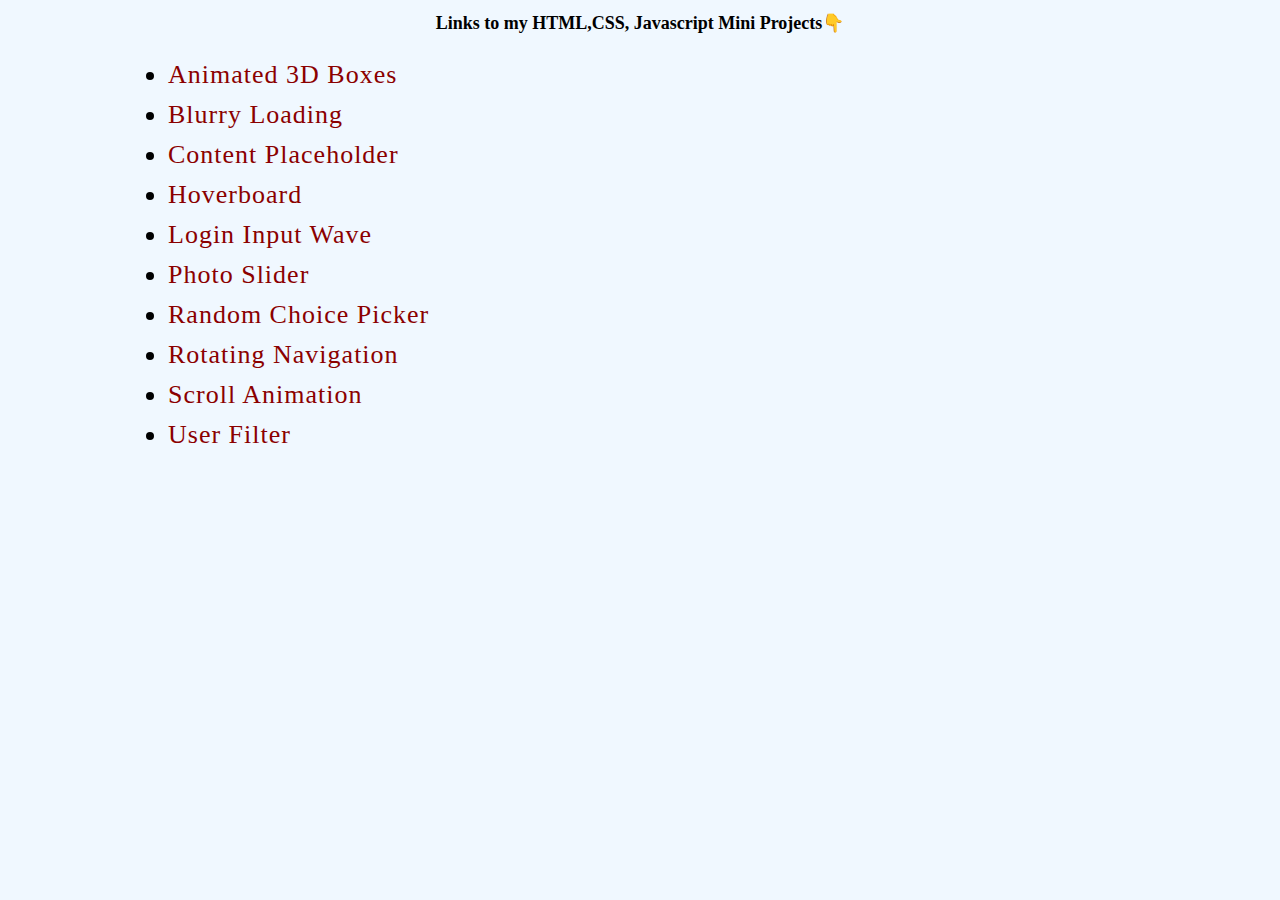
<file: index.html>
<!DOCTYPE html>
<html lang="en">
<head>
    <meta charset="UTF-8">
    <meta http-equiv="X-UA-Compatible" content="IE=edge">
    <meta name="viewport" content="width=device-width, initial-scale=1.0">
    <title>Rohit Mini Projects</title>
    <style>
        body{
            background-color: aliceblue;
        }
        #h1-heading{
            text-align: center;
            font-size: 18px;
        }
        .ul-list-container {
            width: 80vw;
            margin: auto;
            margin-top: 20px;
        }
        .ul-list-container > ul {
            list-style-type: disc;
            font-size: 26px;
        }

        .ul-list-container > ul li {
            margin: 10px 0;
        }
        
        .ul-list-container > ul a {
            color: darkred;
            text-decoration: none;
            letter-spacing: 1px;
        }
        .ul-list-container > ul a:hover {
            color: crimson;
        }
        .ul-list-container > ul a:hover::after {
            content: '🚀';
            position: relative;
            left: 5px;
        }
    </style>
</head>
<body>
    <h1 id="h1-heading">Links to my HTML,CSS, Javascript Mini Projects👇</h1>
    <div class="ul-list-container">
        <ul>
            <li>
                <a href="./Animated 3D Boxes/index.html">Animated 3D Boxes</a>
            </li>
            <li>
                <a href="./Blurry Loading/index.html">Blurry Loading</a>
            </li>
            <li>
                <a href="./Content Placeholder/index.html">Content Placeholder</a>
            </li>
            <li>
                <a href="./Hoverboard/index.html">Hoverboard</a>
            </li>
            <li>
                <a href="./Login Input Wave/index.html">Login Input Wave</a>
            </li>
            <li>
                <a href="./Photo Slider/index.html">Photo Slider</a>
            </li>
            <li>
                <a href="./Random Choice Picker/index.html">Random Choice Picker</a>
            </li>
            <li>
                <a href="./Rotating Navigation/index.html">Rotating Navigation</a>
            </li>
            <li>
                <a href="./Scroll Animation/index.html">Scroll Animation</a>
            </li>
            <li>
                <a href="./User Filter/index.html">User Filter</a>
            </li>
        </ul>
    </div>
</body>
</html>
</file>
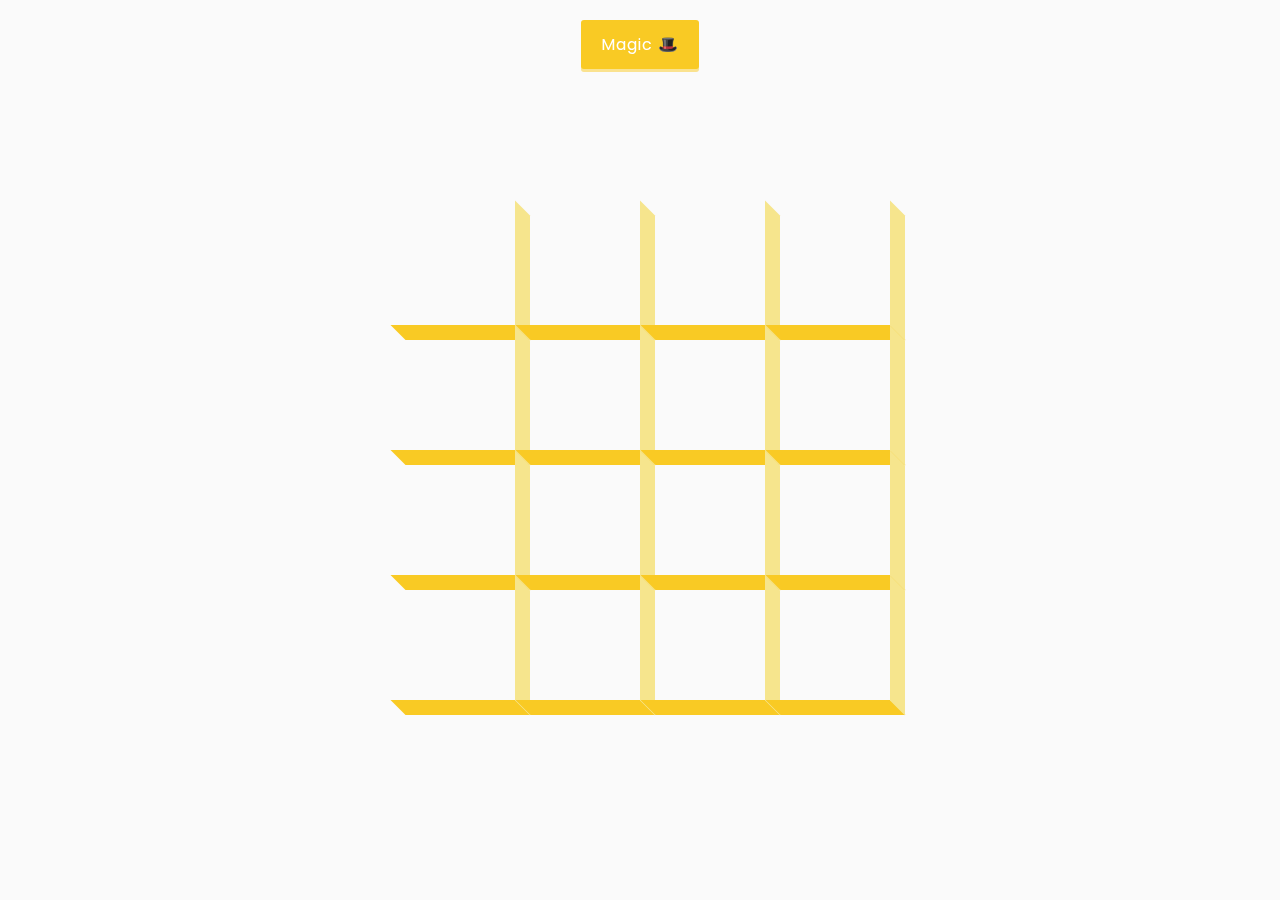
<file: Animated 3D Boxes/index.html>
<!DOCTYPE html>
<html lang="en">
<head>
    <meta charset="UTF-8">
    <meta http-equiv="X-UA-Compatible" content="IE=edge">
    <meta name="viewport" content="width=device-width, initial-scale=1.0">
    
    <link rel="stylesheet" href="style.css">
    <title>3D Boxes Background</title>
    <script src="script.js" defer></script>
</head>

<body>
    <button id="btn" class="magic">Magic 🎩</button>
    <div id="boxes" class="boxes">
        <!-- <div class="box" style="background-position: 0 0;"></div>
        <div class="box" style="background-position: -125px 0;"></div>
        <div class="box" style="background-position: -250px 0;"></div>
        <div class="box" style="background-position: -375px 0;"></div>
        <div class="box" style="background-position: 0 -125px;"></div>
        <div class="box" style="background-position: -125px -125px;"></div>
        <div class="box" style="background-position: -250px -125px;"></div>
        <div class="box" style="background-position: -375px -125px;"></div>
        <div class="box" style="background-position: 0 -250px;"></div>
        <div class="box" style="background-position: -125px -250px;"></div>
        <div class="box" style="background-position: -250px -250px;"></div>
        <div class="box" style="background-position: -375px -250px;"></div>
        <div class="box" style="background-position: 0 -375px"></div>
        <div class="box" style="background-position: -125px -375px"></div>
        <div class="box" style="background-position: -250px -375px"></div>
        <div class="box" style="background-position: -375px -375px"></div> -->
    </div>
</body>

</html>
</file>
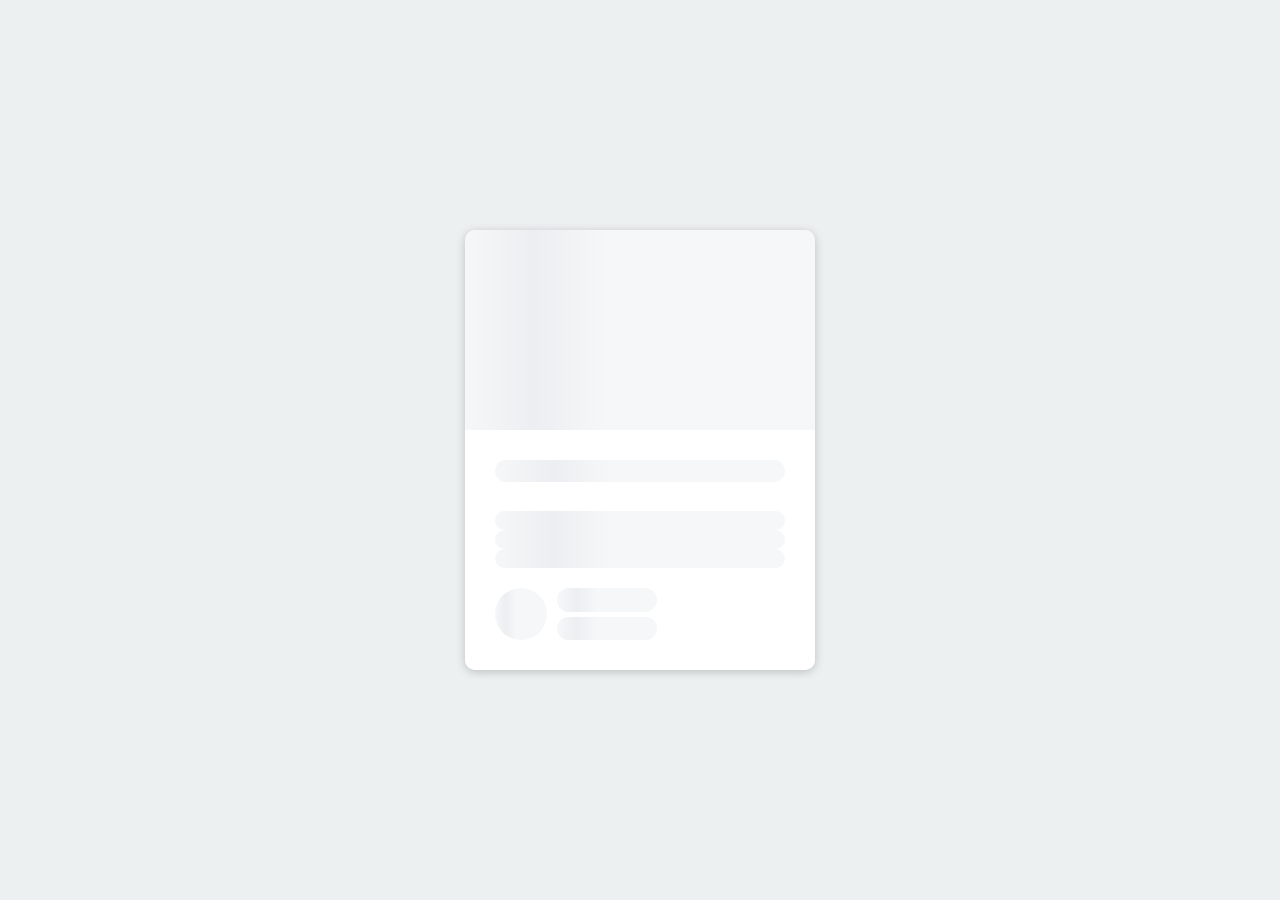
<file: Content Placeholder/index.html>
<!DOCTYPE html>
<html lang="en">
<head>
    <meta charset="UTF-8">
    <meta http-equiv="X-UA-Compatible" content="IE=edge">
    <meta name="viewport" content="width=device-width, initial-scale=1.0">
    <link rel="stylesheet" href="style.css">
    <title>Content Placeholder</title>
    <script src="script.js" defer></script>
</head>
<body>
    <div class="card">
        <div class="card-header animated-bg" id="header">
            &nbsp;
        </div>  

        <div class="card-content">
            <h3 class="card-title animated-bg animated-bg-text"
                id="title">
                &nbsp;
            </h3>
            <p class="card-excerpt" id="excerpt">
                &nbsp;
                <span class="animated-bg animated-bg-text">&nbsp;</span>
                <span class="animated-bg animated-bg-text">&nbsp;</span>
                <span class="animated-bg animated-bg-text">&nbsp;</span>
            </p>
            <div class="author">
                <div class="profile-img animated-bg" id="profile_img">
                    &nbsp;
                </div>
                <div class="author-info">
                    <strong class="animated-bg animated-bg-text" id="name">
                        &nbsp;
                    </strong>
                    <small class="animated-bg animated-bg-text" id="date">
                        &nbsp;
                    </small>
                </div>
            </div>
        </div>
    </div>

    
</body>
</html>
</file>
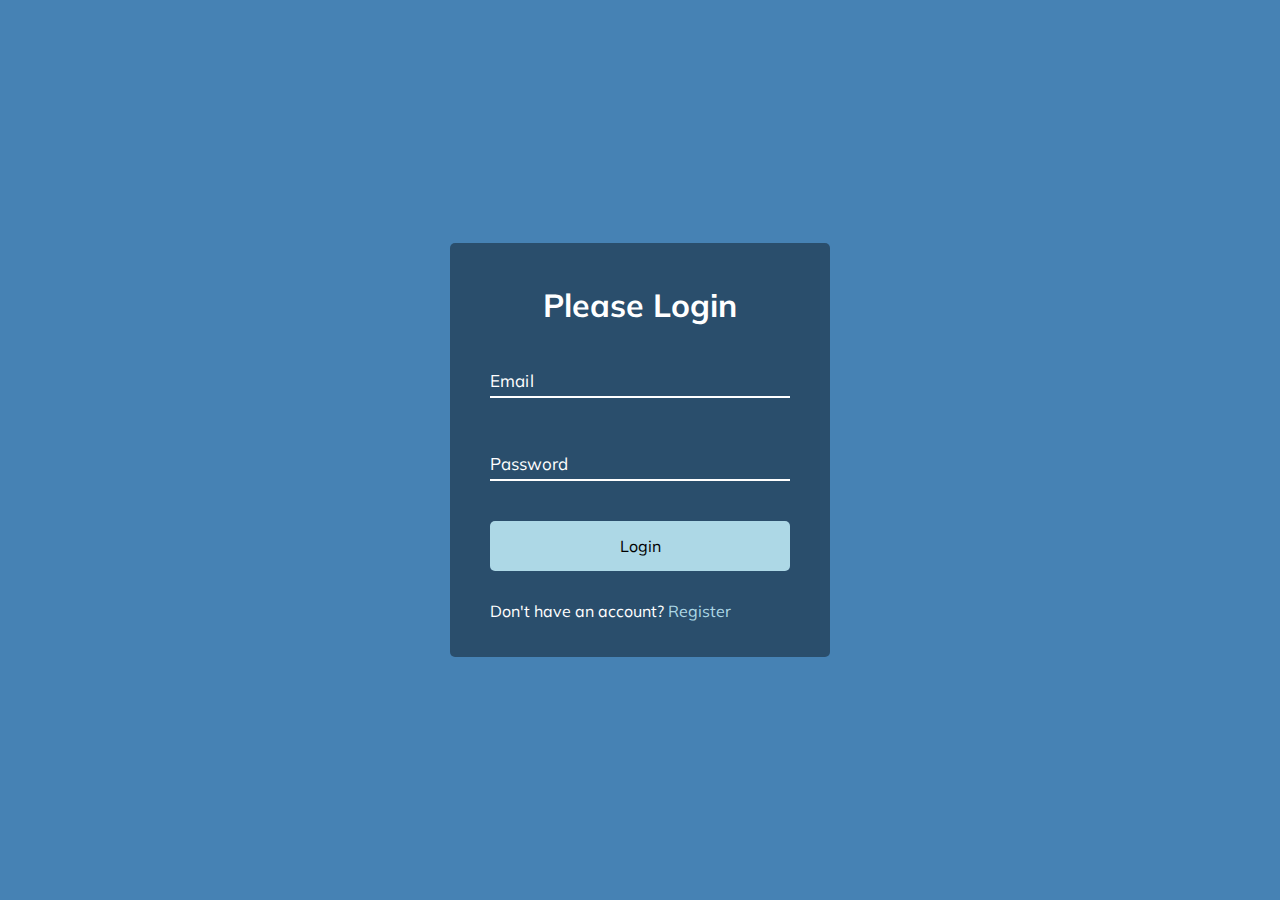
<file: Login Input Wave/index.html>
<!DOCTYPE html>
<html lang="en">
<head>
    <meta charset="UTF-8">
    <meta http-equiv="X-UA-Compatible" content="IE=edge">
    <meta name="viewport" content="width=device-width, initial-scale=1.0">
    <link rel="stylesheet" href="style.css">
    <title>Form Input Wave</title>
    <script src="script.js" defer></script>
</head>
<body>
    <div class="container">
        <h1>Please Login</h1>
        <form>
            <div class="form-control">
                <input type="text" required>
                <label>Email</label>
            </div>

            <div class="form-control">
                <input type="password" required>
                <label>Password</label>
            </div>

            <button class="btn">Login</button>

            <p class="text">Don't have an account? <a href="#">Register</a></p>
        </form>
    </div>
</body>
</html>
</file>
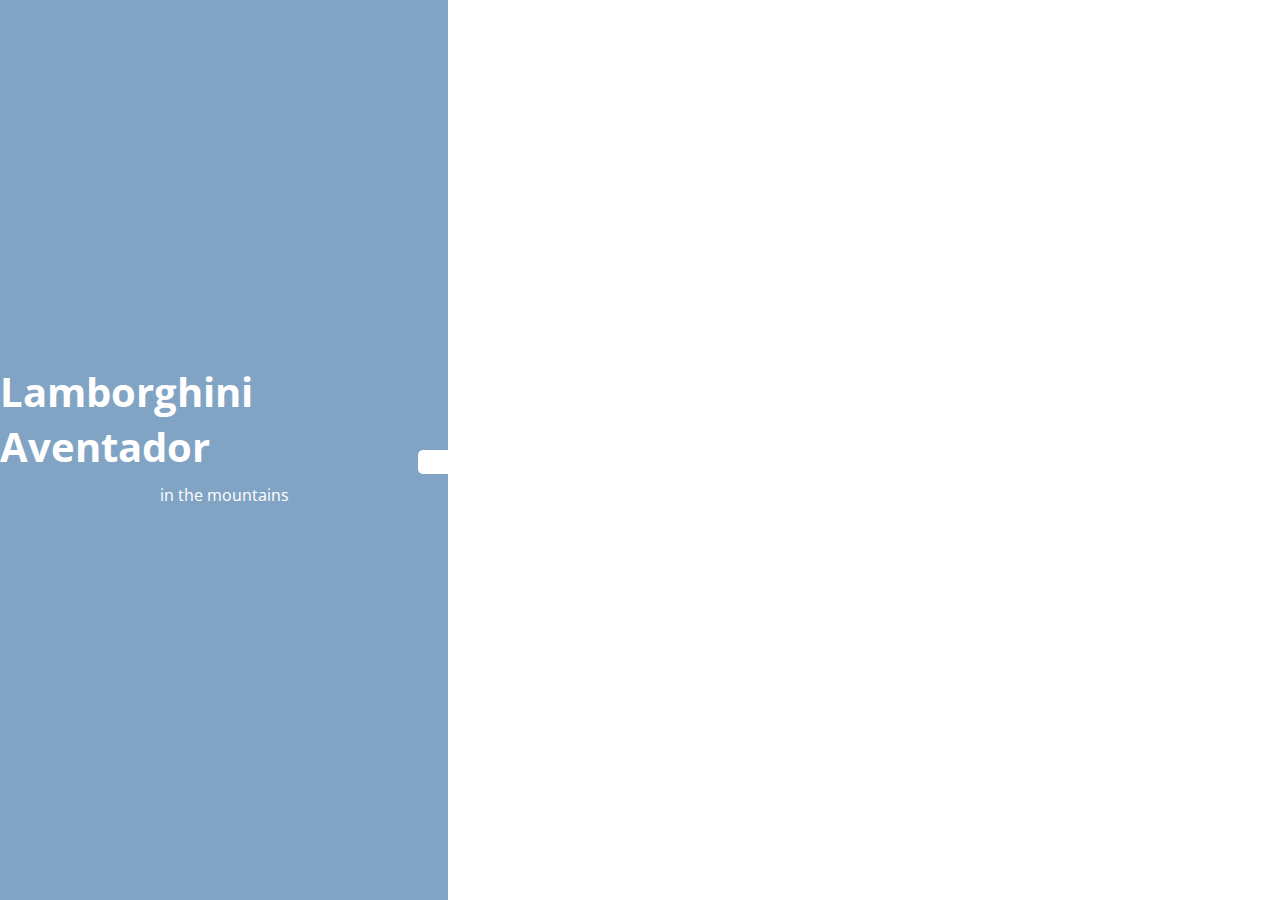
<file: Photo Slider/index.html>
<!DOCTYPE html>
<html lang="en">
<head>
    <meta charset="UTF-8">
    <meta http-equiv="X-UA-Compatible" content="IE=edge">
    <meta name="viewport" content="width=device-width, initial-scale=1.0">
    <title>Vertical Slider</title>
    <link rel="stylesheet" href="https://cdnjs.cloudflare.com/ajax/libs/font-awesome/6.2.0/css/all.min.css" integrity="sha512-xh6O/CkQoPOWDdYTDqeRdPCVd1SpvCA9XXcUnZS2FmJNp1coAFzvtCN9BmamE+4aHK8yyUHUSCcJHgXloTyT2A==" crossorigin="anonymous" referrerpolicy="no-referrer" />
    <link rel="stylesheet" href="style.css">
    <script src="script.js" defer></script>
</head>
<body>
    <div class="slider-container">
        <div class="left-slide">
            <div class="" style="background-color: #fd2555;">
                <h1>Nature flower</h1>
                <p>all in pink</p>
            </div>
            <div class="" style="background-color: #2a86ba;">
                <h1>Bluuue Sky</h1>
                <p>with it's mountains</p>
            </div>
            <div class="" style="background-color: #252e33;">
                <h1>Lonely castle</h1>
                <p>in the wilderness</p>
            </div>
            <div class="" style="background-color: #ffb866;">
                <h1>Flying eagle</h1>
                <p>in the sunset</p>
            </div>
            <div class="" style="background-color: #7f4186;">
                <h1>Crystal Ball</h1>
                <p>near the beach</p>
            </div>
            <div class="" style="background-color: #82a4c4;">
                <h1>Lamborghini Aventador</h1>
                <p>in the mountains</p>
            </div>
        </div>

        <div class="right-slide">
            <div style="background-image: url('https://wallpaperaccess.com/full/48831.jpg')"></div>
            <div style="background-image: url('https://i.pinimg.com/originals/24/68/83/246883a4045b34cf4831dc28cd36c7b3.jpg')"></div>
            <div style="background-image: url('https://images.unsplash.com/photo-1508768787810-6adc1f613514?ixlib=rb-0.3.5&ixid=eyJhcHBfaWQiOjEyMDd9&s=e27f6661df21ed17ab5355b28af8df4e&auto=format&fit=crop&w=1350&q=80')"></div>
            <div style="background-image: url('https://images.unsplash.com/photo-1519981593452-666cf05569a9?ixlib=rb-0.3.5&ixid=eyJhcHBfaWQiOjEyMDd9&s=90ed8055f06493290dad8da9584a13f7&auto=format&fit=crop&w=715&q=80')"></div>
            <div style="background-image: url('https://images.unsplash.com/photo-1486899430790-61dbf6f6d98b?ixlib=rb-0.3.5&ixid=eyJhcHBfaWQiOjEyMDd9&s=8ecdee5d1b3ed78ff16053b0227874a2&auto=format&fit=crop&w=1002&q=80')"></div>
            <div style="background-image: url('https://images.unsplash.com/photo-1510942201312-84e7962f6dbb?ixlib=rb-0.3.5&ixid=eyJhcHBfaWQiOjEyMDd9&s=da4ca7a78004349f1b63f257e50e4360&auto=format&fit=crop&w=1050&q=80')"></div>
        </div>
        
        <div class="action-buttons">
            <button class="down-button">
                <i class="fas fa-arrow-down"></i>
            </button>
            <button class="up-button">
                <i class="fas fa-arrow-up"></i>
            </button>
        </div>
    </div>
</body>
</html>
</file>
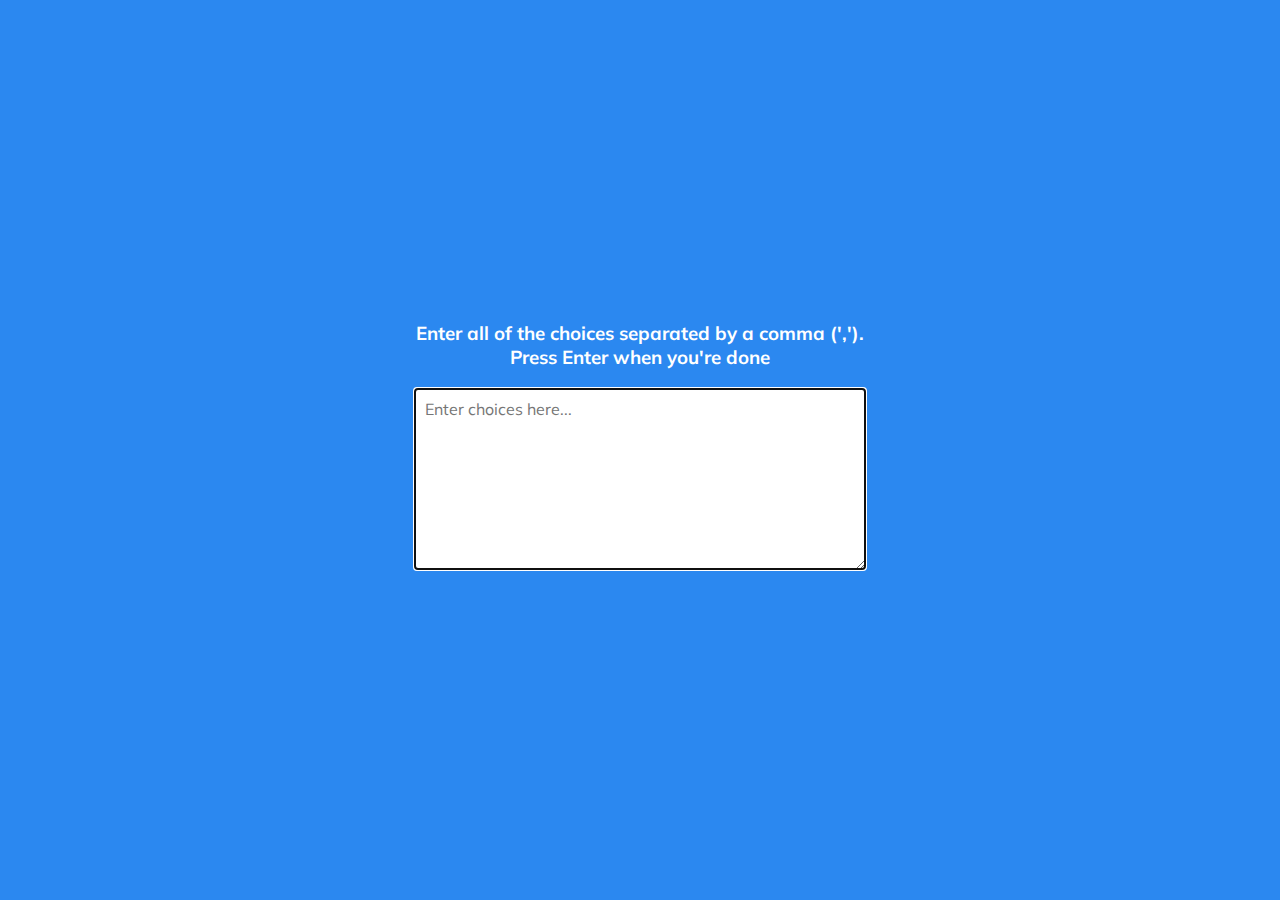
<file: Random Choice Picker/index.html>
<!DOCTYPE html>
<html lang="en">
<head>
    <meta charset="UTF-8">
    <meta http-equiv="X-UA-Compatible" content="IE=edge">
    <meta name="viewport" content="width=device-width, initial-scale=1.0">
    <link rel="stylesheet" href="style.css">
    <title>Random Choice Picker</title>
    <script src="script.js" defer></script>
</head>
<body>
    <div class="container">
        <h3>Enter all of the choices separated by a comma (',').
            <br>
            Press Enter when you're done
        </h3>
        <textarea name="textarea" id="textarea"
         placeholder="Enter choices here..."></textarea>
         
        <div id="tags">
        </div>

    </div>
</body>
</html>
</file>
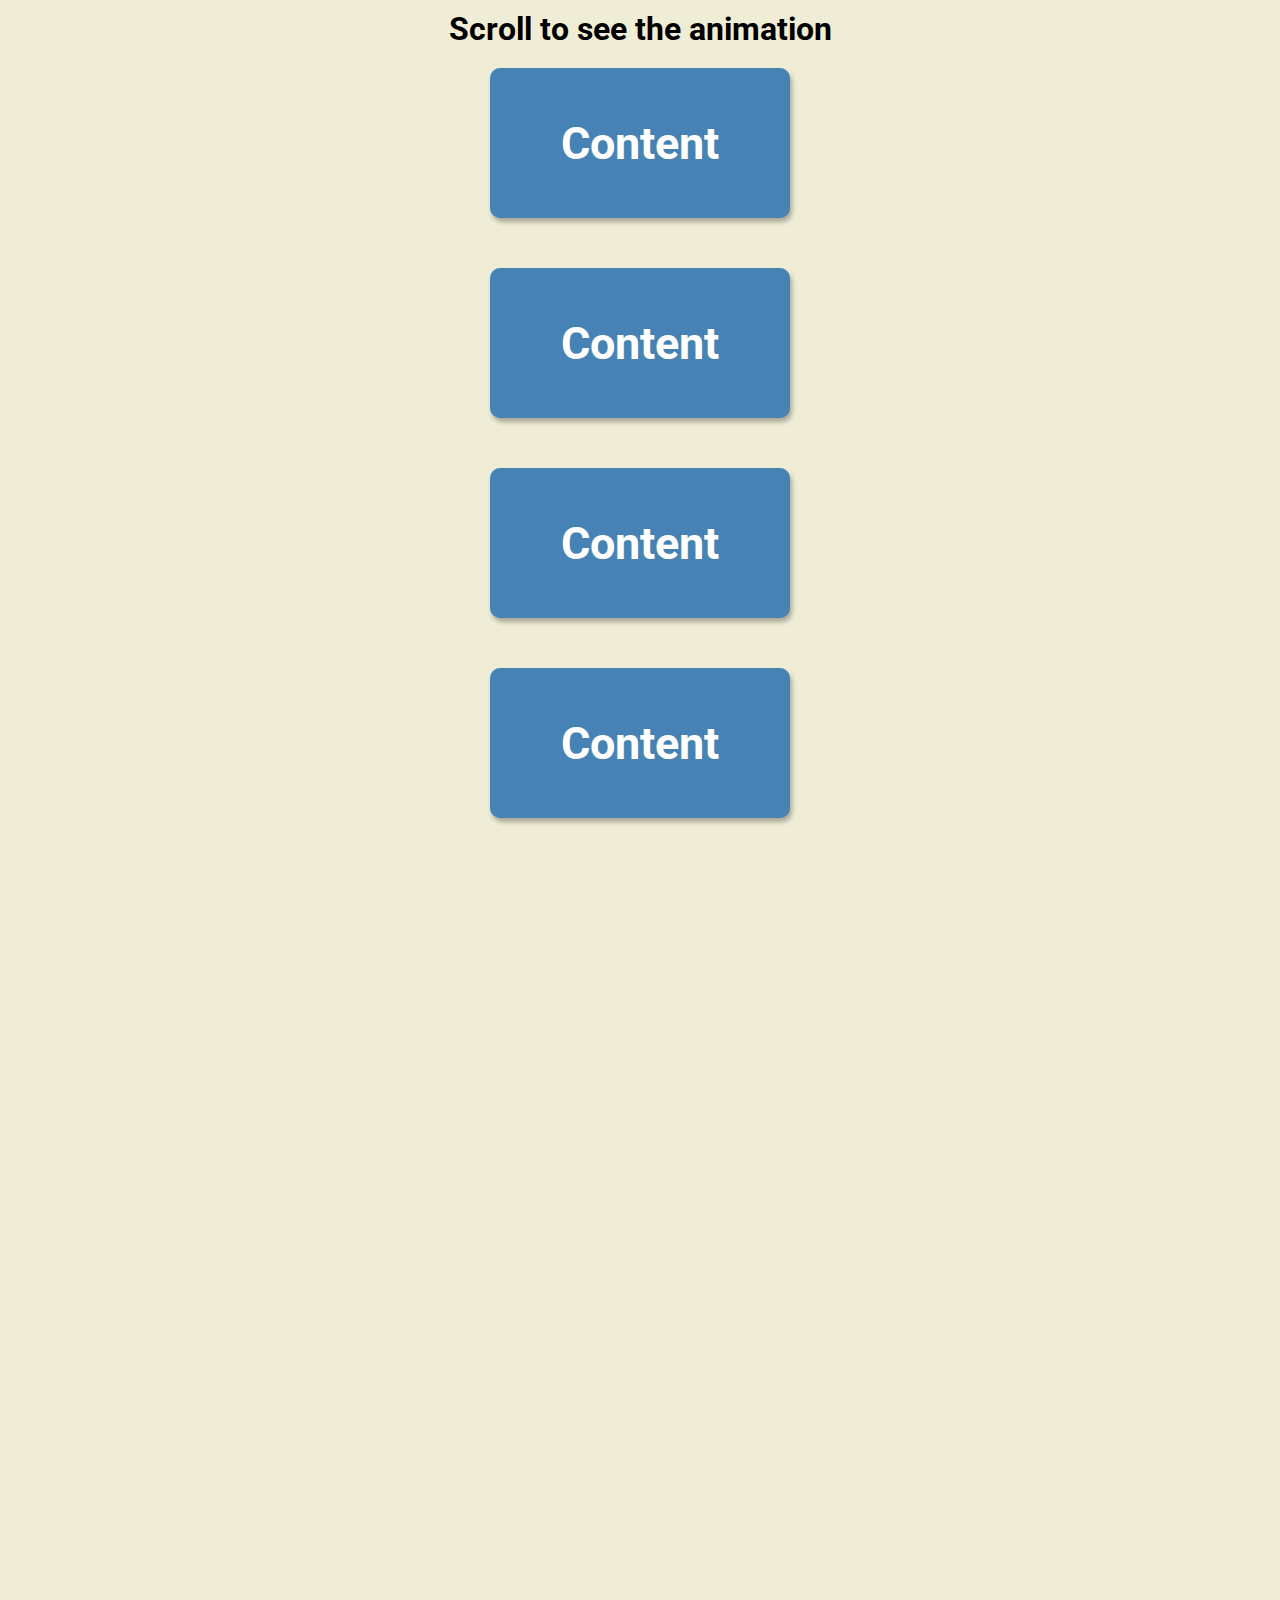
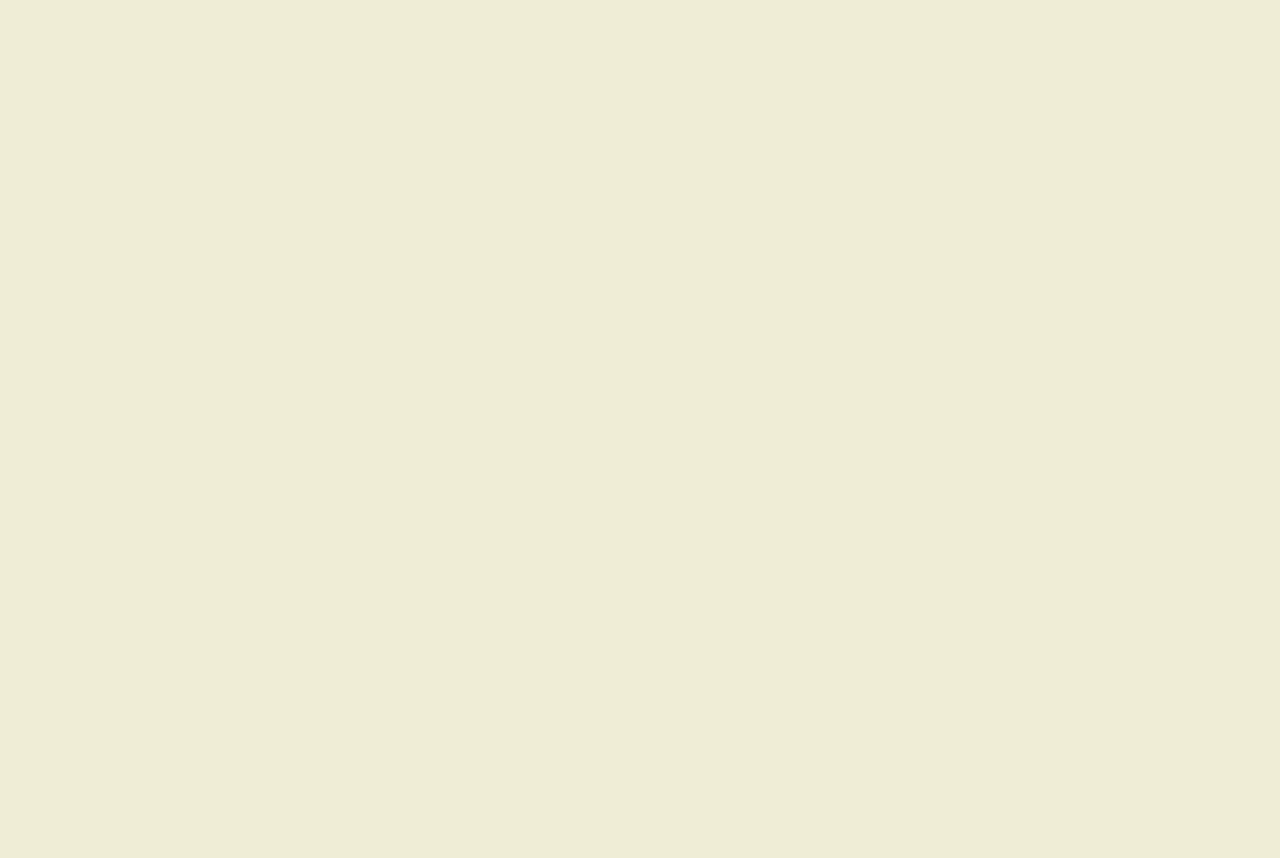
<file: Scroll Animation/index.html>
<!DOCTYPE html>
<html lang="en">
<head>
    <meta charset="UTF-8">
    <meta http-equiv="X-UA-Compatible" content="IE=edge">
    <meta name="viewport" content="width=device-width, initial-scale=1.0">
    <link rel="stylesheet" href="style.css">
    <title>Scroll Animation</title>
    <script src="script.js" defer></script>
</head>
<body>
    <h1>Scroll to see the animation</h1>
    <div class="box">
        <h2>Content</h2>
    </div>
    <div class="box">
        <h2>Content</h2>
    </div>
    <div class="box">
        <h2>Content</h2>
    </div>
    <div class="box">
        <h2>Content</h2>
    </div>
    <div class="box">
        <h2>Content</h2>
    </div>
    <div class="box">
        <h2>Content</h2>
    </div>
    <div class="box">
        <h2>Content</h2>
    </div>
    <div class="box">
        <h2>Content</h2>
    </div><div class="box">
        <h2>Content</h2>
    </div>
    <div class="box">
        <h2>Content</h2>
    </div>
    <div class="box">
        <h2>Content</h2>
    </div>
    <div class="box">
        <h2>Content</h2>
    </div>
</body>
</html>
</file>
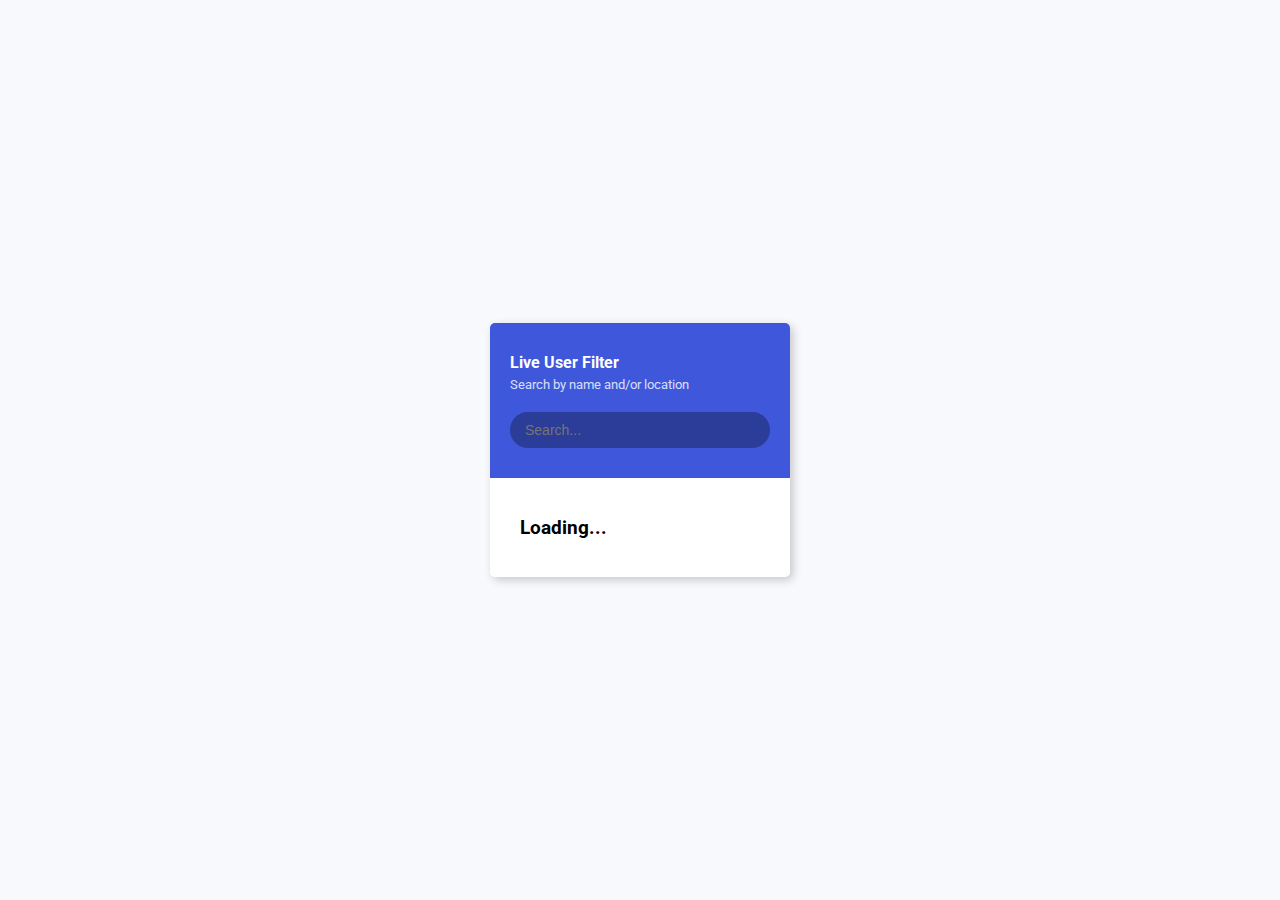
<file: User Filter/index.html>
<!DOCTYPE html>
<html lang="en">
<head>
    <meta charset="UTF-8">
    <meta http-equiv="X-UA-Compatible" content="IE=edge">
    <meta name="viewport" content="width=device-width, initial-scale=1.0">
    <link rel="stylesheet" href="style.css">
    <title>Live User Filter</title>
    <script src="script.js" defer></script>
</head>
<body>
    <div class="container">
        <header class="header">
            <h4 class="title">Live User Filter</h4>
            <small class="subtitle">Search by name and/or location</small>
            <input type="text" id="filter" placeholder="Search...">
        </header>
        
        <ul id="result" class="user-list">
            <!-- <li>
                <img src="https://randomuser.me/api/portraits/women/33.jpg" alt="Sara">
                <div class="user-info">
                    <h4>Sara Smith</h4>
                    <p>Wexford, Ireland</p>
                </div>
            </li>

            <li>
                <img src="https://randomuser.me/api/portraits/women/33.jpg" alt="Sara">
                <div class="user-info">
                    <h4>Sara Smith</h4>
                    <p>Wexford, Ireland</p>
                </div>
            </li>

            <li>
                <img src="https://randomuser.me/api/portraits/women/33.jpg" alt="Sara">
                <div class="user-info">
                    <h4>Sara Smith</h4>
                    <p>Wexford, Ireland</p>
                </div>
            </li> -->

            <li>
                <h3>Loading...</h3>
            </li>
        </ul>
    </div>
</body>
</html>
</file>
<file: Animated 3D Boxes/style.css>
@import url('https://fonts.googleapis.com/css2?family=Roboto:wght@400;700&display=swap');
@import url('https://fonts.googleapis.com/css2?family=Poppins&display=swap');

* {
  box-sizing: border-box;
}

body {
  font-family: 'Roboto', sans-serif;
  display: flex;
  flex-direction: column;
  align-items: center;
  justify-content: center;
  height: 100vh;
  overflow-x: hidden;
  margin: 0;
  background-color: #fafafa;
}


/* Button Styles */
.magic{
  background-color: #f9ca24;
  color: #fff;
  font-family: 'Poppins', 'sans-serif';
  border: none;
  border-radius: 3px;
  font-size: 16px;
  padding: 12px 20px;
  cursor: pointer;
  position: fixed;
  top: 20px;
  letter-spacing: 1px;
  box-shadow: 0 3px rgb(249, 202, 36, 0.5); 
  z-index: 100;
}

.magic:focus{
  outline: none;
}

.magic:active{
  box-shadow: none;
  transform: translateY(2px);
}


/* Box Styles */
.boxes{
  margin: 150px 20px;
  height: 500px;
  width: 500px;
  display: flex;
  flex-wrap: wrap;
  justify-content: space-around;
  position: relative;
  transition: 0.4s ease;
}

.boxes.big{
  width: 600px;
  height: 600px;
}

.boxes.big .box {
  transform: rotateZ(360deg);
}

.box{
  background: url('https://media.giphy.com/media/EZqwsBSPlvSda/giphy.gif');
  background-repeat: no-repeat;
  background-size: 500px 500px;
  position: relative;
  height: 125px;
  width: 125px;
  transition: 0.4s ease;
}

.box::after {
  content: '';
  background-color: #f6e58d;
  position: absolute;
  top: 8px;
  right: -15px;
  width: 15px;
  height: 100%;
  transform: skewY(45deg);
}

.box::before {
  content: '';
  background-color: #f9ca24;
  position: absolute;
  bottom: -15px;
  left: 8px;
  width: 100%;
  height: 15px;
  transform: skewX(45deg);
}
</file>
<file: Content Placeholder/style.css>
@import url('https://fonts.googleapis.com/css2?family=Roboto:wght@400;700&display=swap');

* {
  box-sizing: border-box;
}

body {
  background-color: #ecf0f1;
  font-family: 'Roboto', sans-serif;
  display: flex;
  align-items: center;
  justify-content: center;
  height: 100vh;
  overflow: hidden;
  margin: 0;
}

img{
  max-width: 100%;
}

.card{
  box-shadow: 0 2px 10px rgb(0,0,0,0.2);
  border-radius: 10px;
  overflow: hidden;
  width: 350px;
}

.card-header{
  height: 200px;
}

.card-header img{
  object-fit: cover;
  height: 100%;
  width: 100%;
}

.card-content{
  background-color: #fff;
  padding: 30px;
}

.card-title{
  height: 20px;
  margin: 0;
}

.card-excerpt{
  color: #777;
  margin: 10px 0 20px;
}

.card-excerpt span{
  display: block;
}

.author{
  display: flex;
}

#profile_img{
  border-radius: 50%;
  overflow: hidden;
  height: 52px;
  width: 52px;
}

.author-info{
  display: flex;
  flex-direction: column;
  justify-content: space-around;
  margin-left: 10px;
  width: 100px;
}

.author-info small {
  color: #aaa;
  margin-top: 5px;
}

/* Animations */
.animated-bg{
  background-image: linear-gradient(to right, 
    #f6f7f8 0%, 
    #edeef1 10%, 
    #f6f7f8 20%, 
    #f6f7f8 100%);
  background-size: 200% 100%;
  animation: bgPos 1s linear infinite;
}

.animated-bg-text{
  border-radius: 50px;
  display: inline-block;
  margin: 0;
  height: 100%;
  width: 100%;
}

@keyframes bgPos{
  0%{
    background-position: 50% 0;
  }
  100%{
    background-position: -150% 0;
  }
}
</file>
<file: Login Input Wave/style.css>
@import url('https://fonts.googleapis.com/css2?family=Muli&display=swap');


:root{
  --back-with-4opacity: rgb(0,0,0,0.4);
  --light-blue: #add8e6;
  --white: #fff;
  --steel-blue: #4682b4;
}

* {
  box-sizing: border-box;
}


body {
  background-color: var(--steel-blue);
  color: var(--white);
  font-family: 'Muli', sans-serif;
  display: flex;
  flex-direction: column;
  align-items: center;
  justify-content: center;
  height: 100vh;
  overflow: hidden;
  margin: 0;
}

.container{
  background-color: var(--back-with-4opacity);
  padding: 20px 40px;
  border-radius: 5px;
}

.container h1{
  text-align: center;
  margin-bottom: 30px;
}

.container a{
  text-decoration: none;
  color: var(--light-blue);
}

.btn{
  cursor: pointer;
  display: inline-block;
  width: 100%;
  background: var(--light-blue);
  padding: 15px;
  font-family: inherit;
  font-size: 16px;
  border: none;
  border-radius: 5px;
}

.btn:focus{
  outline: none;
}

.btn:active{
  transform: scale(0.98);
}

.text{
  margin-top: 30px;
}


/* Form Styles */
.form-control{
  position: relative;
  margin: 20px 0 40px;
  width: 300px;
}

.form-control input{
  background-color: transparent;
  border: none;
  border-bottom: 2px solid var(--white);
  display: block;
  width: 100%;
  padding: 15px 0 5px;
  font-size: 18px;
  color: var(--white);
  margin-bottom: 20px;
}

.form-control input:focus, 
.form-control input:valid {
  outline: none;
  border-bottom-color: var(--light-blue);
}


/* label styles */
.form-control label{
  position: absolute;
  top: 15px;
  left: 0;
}

.form-control label span{
  display: inline-block;
  font-size: 17px;
  min-width: 5px; 
}

.form-control input:focus + label span,
.form-control input:valid + label span {
  color: var(--light-blue);
  transform: translateY(-30px);
  transition: transform .3s cubic-bezier(0.68, -0.55, 0.265, 1.55);
}
</file>
<file: Photo Slider/style.css>
@import url('https://fonts.googleapis.com/css?family=Open+Sans');

* {
  box-sizing: border-box;
  margin: 0;
  padding: 0;
}

body {
  font-family: 'Open Sans', sans-serif;
  height: 100vh;
}

.slider-container{
  position: relative;
  overflow: hidden;
  width: 100vw;
  height: 100vh;
}

/* Left Slider styles */
.left-slide {
  height: 100%;
  width: 35%;
  position: absolute;
  top: 0;
  left: 0; 
  transition: transform 0.5s ease-in-out;
}

.left-slide > div {
  height: 100%;
  width: 100%;
  display: flex;
  flex-direction: column;
  justify-content: center;
  align-items: center;
  flex-wrap: wrap;
  color: #fff;
}

.left-slide h1 {
  font-size: 40px;
  margin-bottom: 10px;
  margin-top: -30px;
}


/* Right Slider Styles */
.right-slide {
  height: 100%;
  position: absolute;
  top: 0;
  left: 35%;
  width: 65%;
  transition: transform 0.5s ease-in-out;
}

.right-slide > div {
  background-repeat: no-repeat;
  background-size: cover;
  background-position: center center;
  height: 100%;
  width: 100%;
}


/* Button styles */
button {
 background-color: #fff;
 border: none;
 color: #aaa;
 cursor: pointer;
 font-size: 16px;
 padding: 12px 15px;
}

button:hover {
  color: #222;
}

button:focus {
  outline: none;
}

.slider-container .action-buttons button {
  position: absolute;
  left: 35%;
  top: 50%;
  z-index: 100;
}

.slider-container .action-buttons .down-button {
  transform: translateX(-100%);
  border-top-left-radius: 5px;
  border-bottom-left-radius: 5px;
}

.slider-container .action-buttons .up-button {
  transform: translateY(-100%);
  border-top-right-radius: 5px;
  border-bottom-right-radius: 5px;
}










/* Media Queries */
@media screen and (max-width: 760px) {
  .left-slide h1 {
    font-size: 30px;
  }
}
</file>
<file: Random Choice Picker/style.css>
@import url('https://fonts.googleapis.com/css?family=Muli&display=swap');

* {
  box-sizing: border-box;
}

body {
  background-color: #2b88f0;
  font-family: 'Muli', sans-serif;
  display: flex;
  flex-direction: column;
  justify-content: center;
  align-items: center;
  height: 100vh;
  overflow: hidden;
  margin: 0;
}

h3{
  color: #fff;
  margin: 10px 0 20px;
  text-align: center;
}

.container{
  width: 500px;
  display: flex;
  flex-direction: column;
  align-items: center;
}

#textarea{
  border: none;
  display: block;
  width: 90%;
  height: 20vh;
  font-family: inherit;
  padding: 10px;
  margin: 0 0 20px;
  font-size: 16px;
}

.tag{
  background-color: #f0932b;
  color: #fff;
  border-radius: 50px;
  padding: 10px 20px;
  margin: 0 5px 10px 0;
  font-size: 14px;
  display: inline-block;
}

.tag.highlight{
  background-color: #273c75;
}
</file>
<file: Scroll Animation/style.css>
@import url('https://fonts.googleapis.com/css2?family=Roboto:wght@400;700&display=swap');

* {
  box-sizing: border-box;
}

body {
  background-color: #efedd6;
  font-family: 'Roboto', sans-serif;
  display: flex;
  flex-direction: column;
  align-items: center;
  justify-content: center;
  margin: 0;
  overflow-x: hidden;
}

h1{
  margin: 10px;
}

.box{
  background-color: #4682b4;
  color: #fff;
  display: flex;
  justify-content: center;
  align-items: center;
  width: 300px;
  height: 150px;
  margin: 10px;
  margin-bottom: 40px;
  border-radius: 10px;
  box-shadow: 2px 4px 5px rgb(0,0,0,0.3);
  transform: translateX(400%);
  transition: transform 0.4s ease;
}

.box:nth-of-type(even) {
  transform: translateX(-400%);
}

.box.show {
  transform: translateX(0);
}

.box:hover{
  cursor: pointer;
  box-shadow: 5px 5px 10px rgb(142, 210, 250);
  transition: box-shadow 0.4s ease-out;
}

.box h2{
  font-size: 45px;
}
</file>
<file: User Filter/style.css>
@import url('https://fonts.googleapis.com/css2?family=Roboto:wght@400;700&display=swap');

* {
  box-sizing: border-box;
}

body {
  background-color: #f8f9fd;
  font-family: 'Roboto', sans-serif;
  display: flex;
  flex-direction: column;
  align-items: center;
  justify-content: center;
  height: 100vh;
  overflow: hidden;
  margin: 0;
}

.container{
  border-radius: 5px;
  box-shadow: 3px 3px 10px rgba(0,0,0,0.2);
  overflow: hidden;
  width: 300px;
}

.title{
  margin: 0;
}

.subtitle{
  display: inline-block;
  margin: 5px 0 20px;
  opacity: 0.8;
}

.header{
  background-color: #3e57db;
  color: #fff;
  padding: 30px 20px;
}

.header input {
  background-color: rgb(0,0,0,0.3);
  border: 0;
  border-radius: 50px;
  color: #fff;
  font-size: 14px;
  padding: 10px 15px;
  width: 100%;
}

.header input:focus {
  outline: none;
}

.user-list{
  background-color: #fff;
  list-style-type: none;
  margin: 0;
  padding: 0 20px;
  max-height: 400px;
  overflow-y: auto;
}

.user-list li{
  margin: 0;
  display: flex;
  padding: 20px 10px;
}

.user-list img{
  border-radius: 50%;
  object-fit: cover;
  height: 50px;
  width: 50px;
}

.user-list .user-info {
  margin-left: 10px;
}

.user-list .user-info h4{
  margin: 0 0 10px;
}

.user-list .user-info p{
  font-size: 12px;
}

.user-list li:not(:last-of-type) {
  border-bottom: 1px solid #eee;
}

.user-list li.hide{
  display: none;
}
</file>
